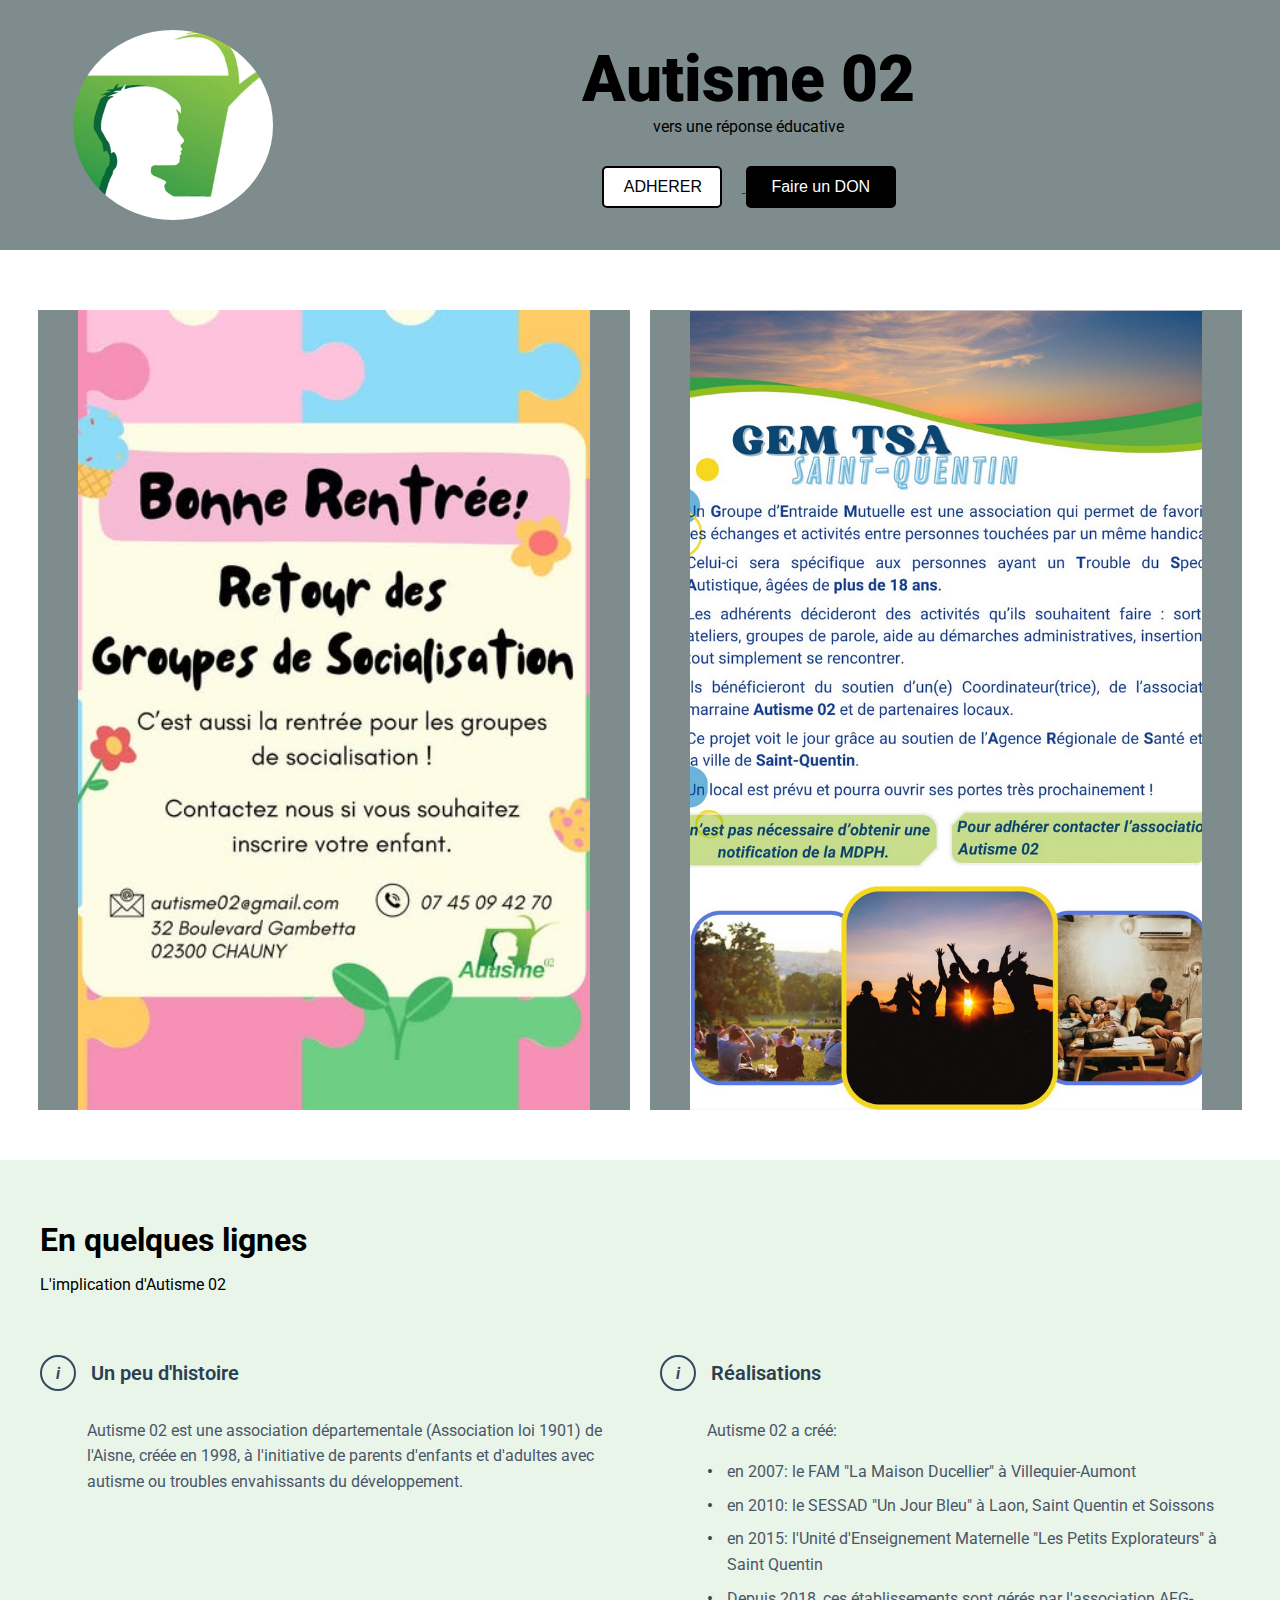
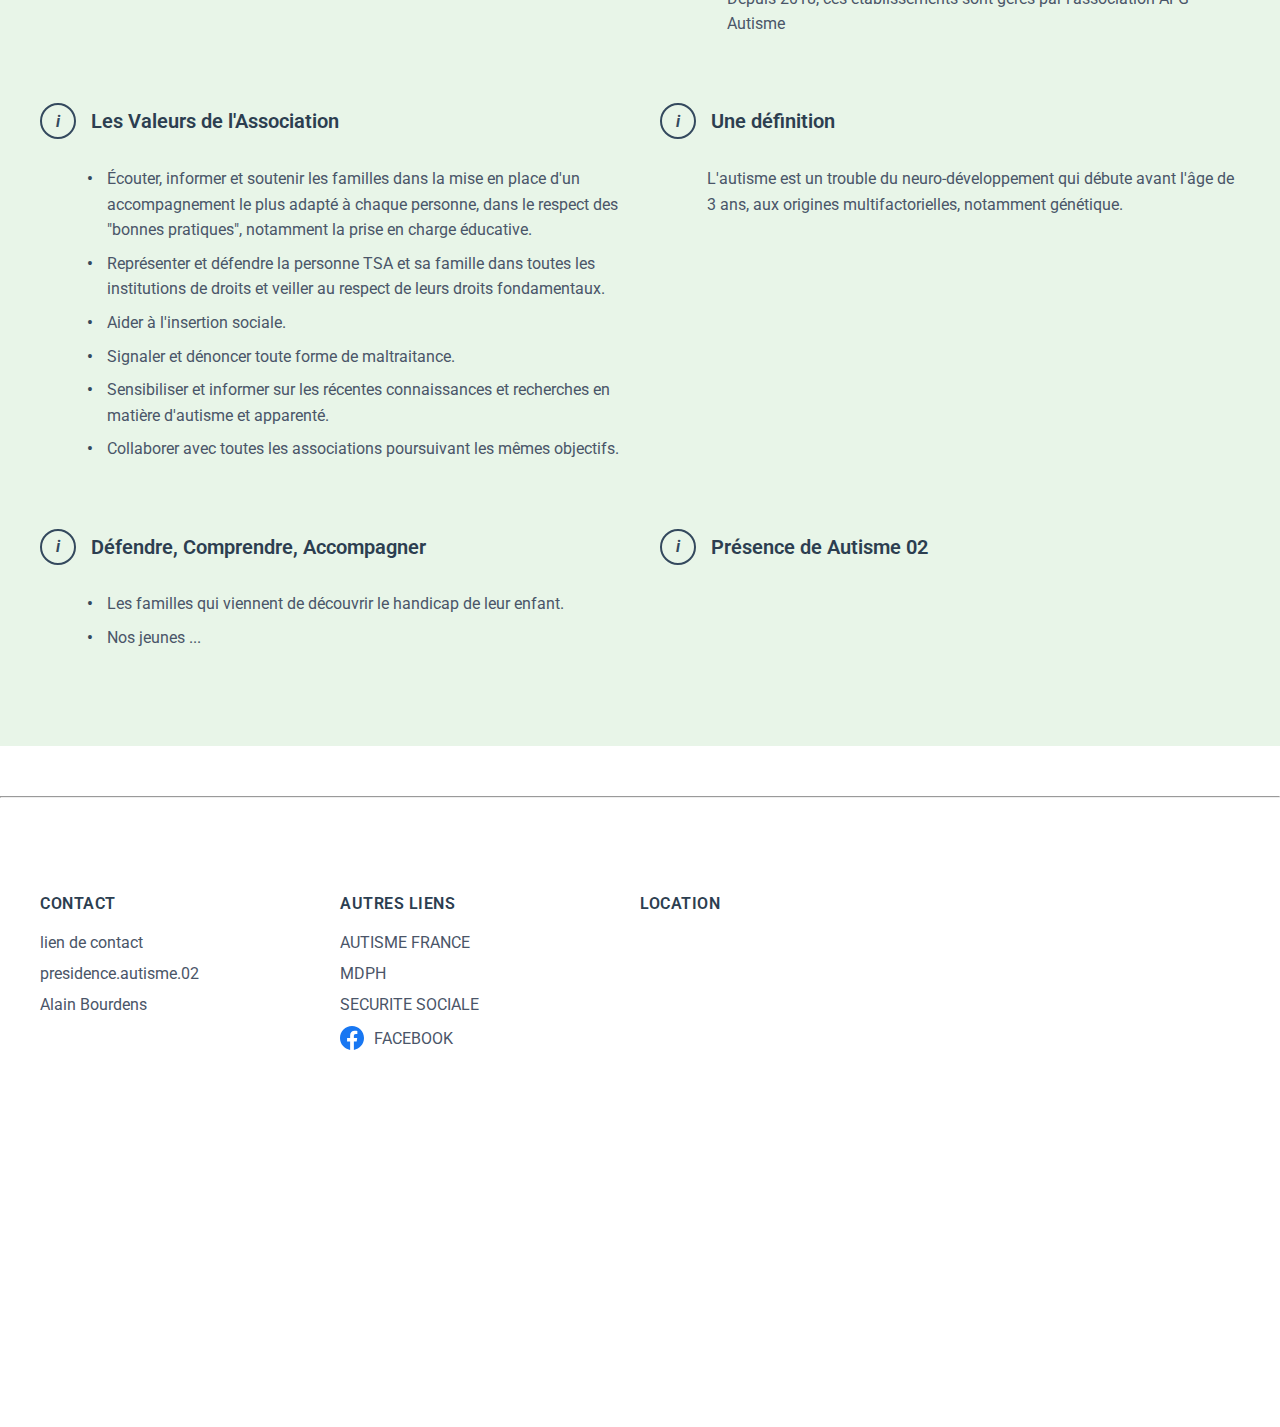
<file: index.html>
<!DOCTYPE html>
<html lang="fr">

<head>
    <meta charset="UTF-8">
    <meta name="description"
        content="Bienvenue sur le site de l'association Autisme 02. Découvrez notre association et les activités que nous proposons !">
    <meta name="keywords" content="Autisme 02, Autisme, Association, Aisne">
    <meta name="author" content="Gurvan Bardelang">
    <meta name="viewport" content="width=device-width, initial-scale=1.0">
    <title>accueil</title>
    <link rel="stylesheet" href="css/style.css">
    <link href='https://fonts.googleapis.com/css?family=Roboto' rel='stylesheet'>
    <link href="https://fonts.googleapis.com/css2?family=Roboto:wght@400;500;700&display=swap" rel="stylesheet">
</head>

<body>


    <nav>
        <div class="logo">
            <img class="round" src="images/Autisme02_logo_nav.webp">
        </div>
        <div class="reste">
            <h1>
                <b>
                    Autisme 02
                </b>
            </h1>
            <h2>
                vers une réponse éducative
            </h2>
            <div class="nav-bouttons">
                <a href="">
                    <button id="adherer">ADHERER</button>
                </a>
                <a href="">
                    <button id="don">Faire un DON</button>
                </a>
            </div>
        </div>
    </nav>

    <div class="images-container">
        <div class="image-container">
            <img src="images/bonne_rentree.jpg" alt="Affiche bonne rentrée">
        </div>
        <div class="image-container">
            <img src="images/GEM.png" alt="Affiche GEM">
        </div>
    </div>

    <!-- Slideshow container -->
    <div class="images-container-tiny">
    <div class="slideshow-container">

        <!-- Full-width images with number and caption text -->
        <div class="mySlides fade">
            <div class="numbertext">1 / 2</div>
            <img src="images/bonne_rentree.jpg" style="width:100%">
        </div>

        <div class="mySlides fade">
            <div class="numbertext">2 / 2</div>
            <img src="images/GEM.png" style="width:100%">
        </div>

        <!-- Next and previous buttons -->
        <a class="prev" onclick="plusSlides(-1)">&#10094;</a>
        <a class="next" onclick="plusSlides(1)">&#10095;</a>
    </div>
    <br>

    <!-- The dots/circles -->
    <div style="text-align:center">
        <span class="dot" onclick="currentSlide(1)"></span>
        <span class="dot" onclick="currentSlide(2)"></span>
    </div>
    </div>

    <div class="container-historique">
        <div class="header">
            <h1>En quelques lignes</h1>
            <p>L'implication d'Autisme 02</p>
        </div>

        <div class="grid">
            <div class="card">
                <div class="card-header">
                    <div class="icon">i</div>
                    <h2>Un peu d'histoire</h2>
                </div>
                <div class="card-content">
                    <p>Autisme 02 est une association départementale (Association loi 1901) de l'Aisne, créée en 1998, à l'initiative de parents d'enfants et d'adultes avec autisme ou troubles envahissants du développement.</p>
                </div>
            </div>

            <div class="card">
                <div class="card-header">
                    <div class="icon">i</div>
                    <h2>Réalisations</h2>
                </div>
                <div class="card-content">
                    <p>Autisme 02 a créé:</p>
                    <ul>
                        <li>en 2007: le FAM "La Maison Ducellier" à Villequier-Aumont</li>
                        <li>en 2010: le SESSAD "Un Jour Bleu" à Laon, Saint Quentin et Soissons</li>
                        <li>en 2015: l'Unité d'Enseignement Maternelle "Les Petits Explorateurs" à Saint Quentin</li>
                        <li>Depuis 2018, ces établissements sont gérés par l'association AFG-Autisme</li>
                    </ul>
                </div>
            </div>

            <div class="card">
                <div class="card-header">
                    <div class="icon">i</div>
                    <h2>Les Valeurs de l'Association</h2>
                </div>
                <div class="card-content">
                    <ul>
                        <li>Écouter, informer et soutenir les familles dans la mise en place d'un accompagnement le plus adapté à chaque personne, dans le respect des "bonnes pratiques", notamment la prise en charge éducative.</li>
                        <li>Représenter et défendre la personne TSA et sa famille dans toutes les institutions de droits et veiller au respect de leurs droits fondamentaux.</li>
                        <li>Aider à l'insertion sociale.</li>
                        <li>Signaler et dénoncer toute forme de maltraitance.</li>
                        <li>Sensibiliser et informer sur les récentes connaissances et recherches en matière d'autisme et apparenté.</li>
                        <li>Collaborer avec toutes les associations poursuivant les mêmes objectifs.</li>
                    </ul>
                </div>
            </div>

            <div class="card">
                <div class="card-header">
                    <div class="icon">i</div>
                    <h2>Une définition</h2>
                </div>
                <div class="card-content">
                    <p>L'autisme est un trouble du neuro-développement qui débute avant l'âge de 3 ans, aux origines multifactorielles, notamment génétique.</p>
                </div>
            </div>
                        <div class="card">
                <div class="card-header">
                    <div class="icon">i</div>
                    <h2>Défendre, Comprendre, Accompagner</h2>
                </div>
                <div class="card-content">
                    <ul>
                        <li>Les familles qui viennent de découvrir le handicap de leur enfant.</li>
                        <li>Nos jeunes ...</li>
                    </ul>
                </div>
            </div>

            <div class="card">
                <div class="card-header">
                    <div class="icon">i</div>
                    <h2>Présence de Autisme 02</h2>
                </div>
                <div class="card-content">
                    <!-- Contenu à compléter -->
                </div>
            </div>
        </div>
    </div>

    <hr>
    <footer class="footer">
        <div class="footer-grid">
            <div class="footer-section">
                <h3>Contact</h3>
                <ul>
                    <li><a href="#">lien de contact</a></li>
                    <li><a href="mailto:">presidence.autisme.02</a></li>
                    <li><a href="mailto:simbeal@yahoo.fr">Alain Bourdens</a></li>
                </ul>
            </div>

            <div class="footer-section">
                <h3>Autres Liens</h3>
                <ul>
                    <li><a href="https://www.autisme-france.fr/">AUTISME FRANCE</a></li>
                    <li><a href="https://mdphenligne.cnsa.fr/">MDPH</a></li>
                    <li><a href="https://www.ameli.fr/">SECURITE SOCIALE</a></li>
                    <li>
                        <a href="https://www.facebook.com/p/Autisme-02-100083941822307/?locale=fr_FR" class="facebook-link">
                            <svg class="facebook-icon" viewBox="0 0 24 24" fill="#1877F2">
                                <path d="M24 12.073c0-6.627-5.373-12-12-12s-12 5.373-12 12c0 5.99 4.388 10.954 10.125 11.854v-8.385H7.078v-3.47h3.047V9.43c0-3.007 1.792-4.669 4.533-4.669 1.312 0 2.686.235 2.686.235v2.953H15.83c-1.491 0-1.956.925-1.956 1.874v2.25h3.328l-.532 3.47h-2.796v8.385C19.612 23.027 24 18.062 24 12.073z"/>
                            </svg>
                            <span>FACEBOOK</span>
                        </a>
                    </li>
                </ul>
            </div>

            <div class="footer-section">
                <h3>Location</h3>
                <iframe src="https://www.google.com/maps/embed?pb=!1m18!1m12!1m3!1d2624.99162611095!2d2.2919063752645696!3d48.858370071332104!2m3!1f0!2f0!3f0!3m2!1i1024!2i768!4f13.1!3m3!1m2!1s0x47e66e2964e34e2d%3A0x8ddca9ee380ef7e0!2sTour%20Eiffel!5e0!3m2!1sfr!2skr!4v1762622032868!5m2!1sfr!2skr" width="600" height="450" style="border:0;" allowfullscreen="" loading="lazy" referrerpolicy="no-referrer-when-downgrade"></iframe>
            </div>
        </div>
    </footer>

    <script type="text/javascript" src="javascript/slide-show.js"></script>

</body>

</html>
</file>
<file: css/style.css>
/* Partie navigation */
body {
  margin: 0;
  padding: 0;
  box-sizing: border-box;
  font-family: "Roboto";
}

nav {
  background-color: #7f8c8d;
  ;
  display: flex;
  justify-content: space-between;
  align-items: center;
  height: 250px;
  margin-bottom: 60px;
}

.round {
  border-radius: 50%;
  width: 200px;
}

.logo {
  width: 30%;
  display: flex;
  justify-content: center;
  align-items: center;
}

.reste {
  width: 70%;
  display: flex;
  font-family: 'Roboto';
  flex-direction: column;
  justify-content: center;
  align-items: center;
  padding-right: 10%;
}

.reste h1 {
  font-size: 4em;
  margin-bottom: 0px;
  margin-top: 0px;
}

.reste h2 {
  font-size: 1em;
  font-weight: normal;
  margin-top: 0px;
  margin-bottom: 30px;
}

.reste button {
  width: 120px;
  padding: 10px 20px;
  font-size: 1em;
  cursor: pointer;
  border: 2px solid;
}

#don {
  width: 150px;
  background-color: black;
  color: white;
  border-color: black;
  border-radius: 5px;
}

#adherer {
  background-color: white;
  color: black;
  border-color: black;
  border-radius: 5px;
  margin-right: 20px;
}

/* Partie images côte à côte */

.images-container {
  display: flex;
  justify-content: center;
  align-items: flex-start;
  gap: 20px;
  flex-wrap: wrap;
  margin-bottom: 50px;
}

.image-container {
  width: 40%;
  display: flex;
  justify-content: center;
  padding-left: 40px;
  padding-right: 40px;
  background-color: #7f8c8d;
  height: 800px;
}

.image-container img {
  width: 100%;
  height: auto;
  object-fit: cover;
}

.images-container-tiny {
  display: none;
  margin-bottom: 50px;
}

/* Partie historique */
.container-historique {
  margin: 0 auto;
  background-color: #e8f5e8;
  padding: 40px;
  margin-bottom: 50px;
}

.header {
  margin-bottom: 50px;
}

.header h1 {
  font-size: 2rem;
  margin-bottom: 5px;
}

.header p {
  font-size: 1rem;
}

.grid {
  display: grid;
  grid-template-columns: repeat(2, 1fr);
  gap: 40px;
  margin-bottom: 40px;
}

.card {
  background-color: transparent;
}

.card-header {
  display: flex;
  align-items: center;
  gap: 15px;
  margin-bottom: 15px;
}

.icon {
  width: 32px;
  height: 32px;
  border: 2px solid #34495e;
  border-radius: 50%;
  display: flex;
  align-items: center;
  justify-content: center;
  flex-shrink: 0;
  font-weight: bold;
  color: #34495e;
  font-style: italic;
}

.card h2 {
  font-size: 1.25rem;
  color: #2c3e50;
  font-weight: 600;
}

.card-content {
  padding-left: 47px;
  color: #4a5568;
  line-height: 1.6;
}

.card-content p {
  margin-bottom: 10px;
}

.card-content ul {
  list-style: none;
  padding-left: 0;
}

.card-content li {
  margin-bottom: 8px;
  padding-left: 20px;
  position: relative;
}

.card-content li::before {
  content: "•";
  position: absolute;
  left: 0;
  color: #34495e;
  font-weight: bold;
}

/*Partie footer*/

.footer {
  background-color: white;
  padding: 40px;
  margin-top: 40px;
  border-radius: 8px;
}

.footer-grid {
  display: grid;
  grid-template-columns: repeat(3, 1fr);
  gap: 60px;
  max-width: 1200px;
  margin: 0 auto;
}

.footer-section h3 {
  font-size: 1rem;
  font-weight: 600;
  color: #2c3e50;
  margin-bottom: 20px;
  text-transform: uppercase;
  letter-spacing: 0.5px;
}

.footer-section ul {
  list-style: none;
  padding: 0;
}

.footer-section li {
  margin-bottom: 12px;
}

.footer-section a {
  color: #4a5568;
  text-decoration: none;
  transition: color 0.3s ease;
}

.footer-section a:hover {
  color: #2c3e50;
}

.footer-section p {
  color: #4a5568;
  line-height: 1.6;
  margin-bottom: 8px;
}

.facebook-link {
  display: flex;
  align-items: center;
  gap: 10px;
}

.facebook-icon {
  width: 24px;
  height: 24px;
}

@media (max-width: 968px) {
  .footer-grid {
    grid-template-columns: 1fr;
    gap: 40px;
  }

  .footer {
    padding: 30px 20px;
  }
}

@media (max-width: 968px) {
  .container-historique {
    padding: 30px;
  }

  .grid {
    grid-template-columns: 1fr;
    gap: 30px;
  }

  .bottom-row {
    grid-template-columns: 1fr;
  }
}

@media (max-width: 640px) {
  .container-historique {
    padding: 20px;
  }

  .header h1 {
    font-size: 1.5rem;
  }

  .card h2 {
    font-size: 1.1rem;
  }

  .card-content {
    padding-left: 0;
    margin-top: 10px;
  }

  .icon {
    width: 28px;
    height: 28px;
    font-size: 14px;
  }
}

@media screen and (max-width: 1000px) {
  .images-container {
    display: none;
  }

  * {
    box-sizing: border-box
  }

  .images-container-tiny {
    display: block;
    background-color: #7f8c8d;
    padding: 20px;
  }

  /* Slideshow container */
  .slideshow-container {
    max-width: 1000px;
    position: relative;
    margin: auto;
    display: block;
  }

  /* Hide the images by default */
  .mySlides {
    display: none;
  }

  /* Next & previous buttons */
  .prev,
  .next {
    cursor: pointer;
    position: absolute;
    top: 50%;
    width: auto;
    margin-top: -22px;
    padding: 16px;
    color: white;
    font-weight: bold;
    font-size: 18px;
    transition: 0.6s ease;
    border-radius: 0 3px 3px 0;
    user-select: none;
  }

  /* Position the "next button" to the right */
  .next {
    right: 0;
    border-radius: 3px 0 0 3px;
  }

  /* On hover, add a black background color with a little bit see-through */
  .prev:hover,
  .next:hover {
    background-color: rgba(0, 0, 0, 0.8);
  }

  /* Caption text */
  .text {
    color: #f2f2f2;
    font-size: 15px;
    padding: 8px 12px;
    position: absolute;
    bottom: 8px;
    width: 100%;
    text-align: center;
  }

  /* Number text (1/3 etc) */
  .numbertext {
    color: #f2f2f2;
    font-size: 12px;
    padding: 8px 12px;
    position: absolute;
    top: 0;
  }

  /* The dots/bullets/indicators */
  .dot {
    cursor: pointer;
    height: 15px;
    width: 15px;
    margin: 0 2px;
    background-color: #bbb;
    border-radius: 50%;
    display: inline-block;
    transition: background-color 0.6s ease;
  }

  .active,
  .dot:hover {
    background-color: #717171;
  }

  /* Fading animation */
  .fade {
    animation-name: fade;
    animation-duration: 1.5s;
  }

  @keyframes fade {
    from {
      opacity: .4
    }

    to {
      opacity: 1
    }
  }
}



@media screen and (max-width: 768px) {
  .reste {
    padding-right: 0%;
  }

  .round {
    width: 150px;
  }
}
</file>
